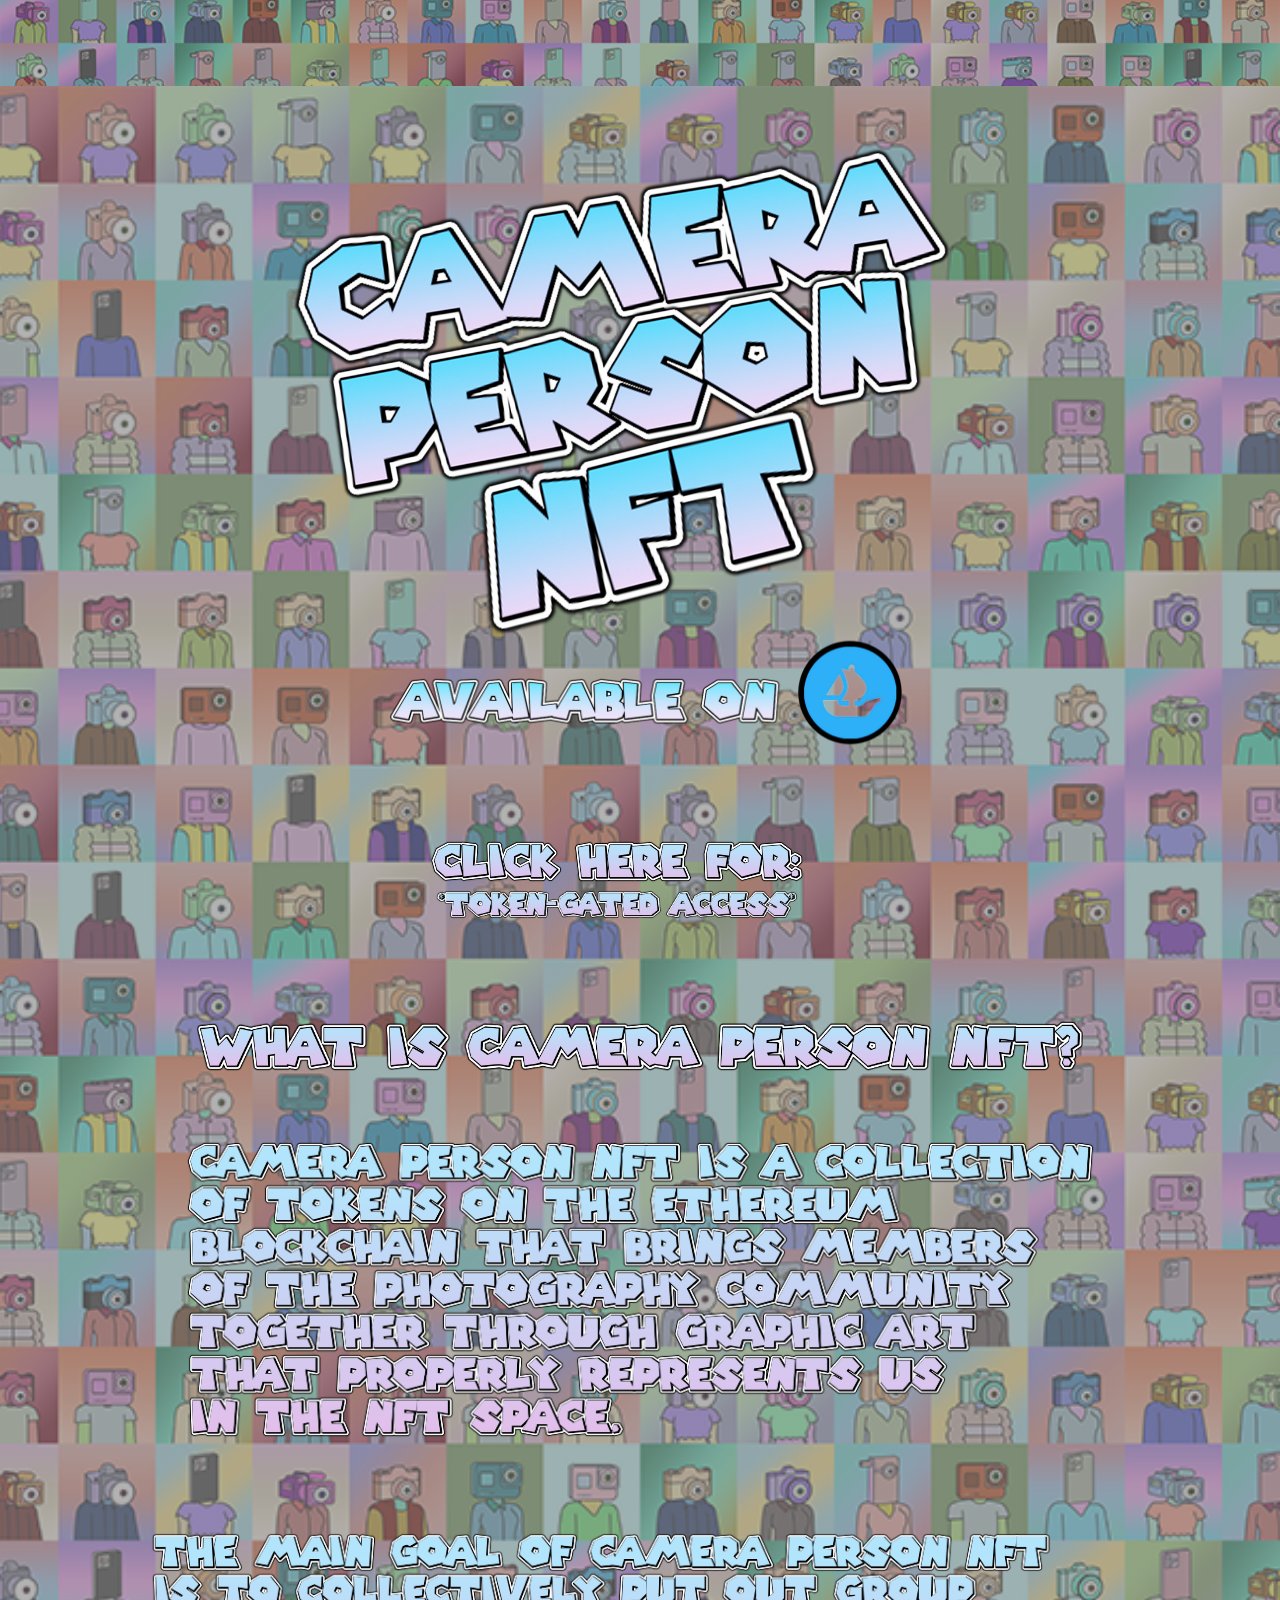
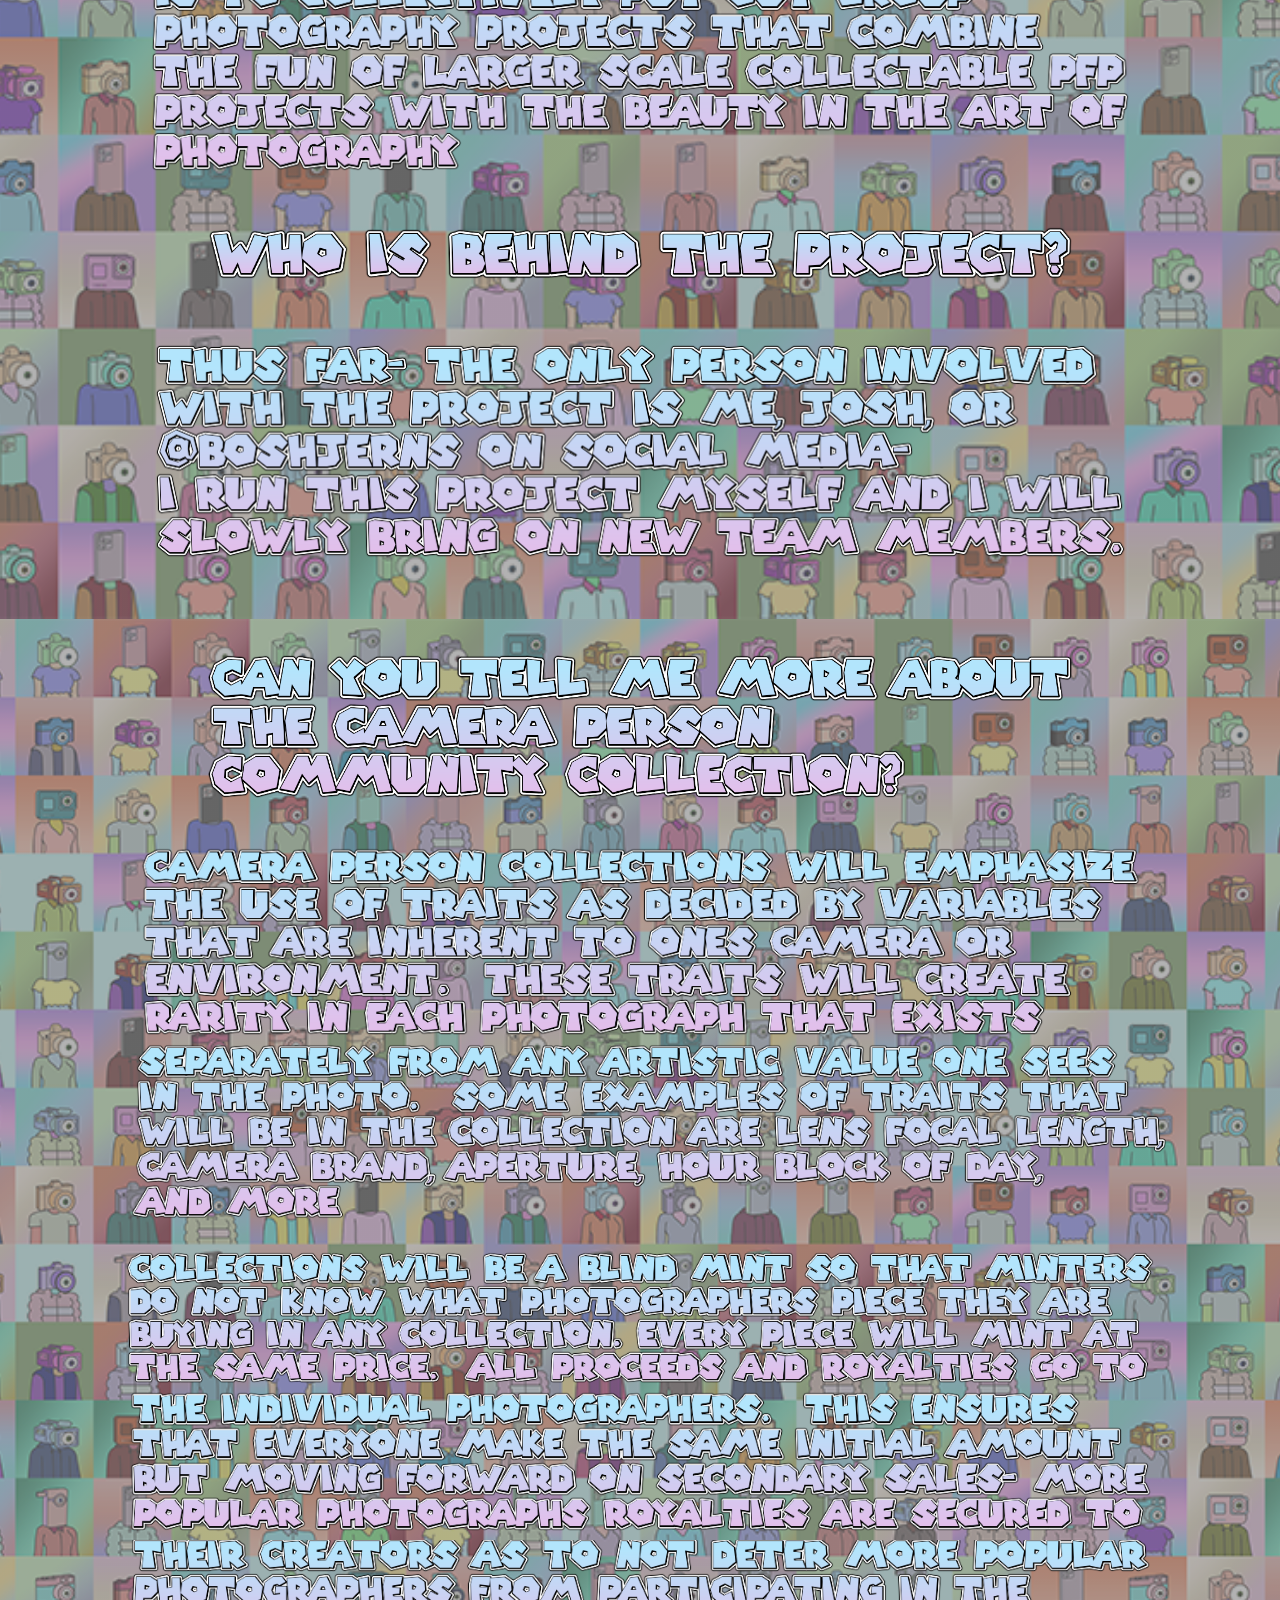
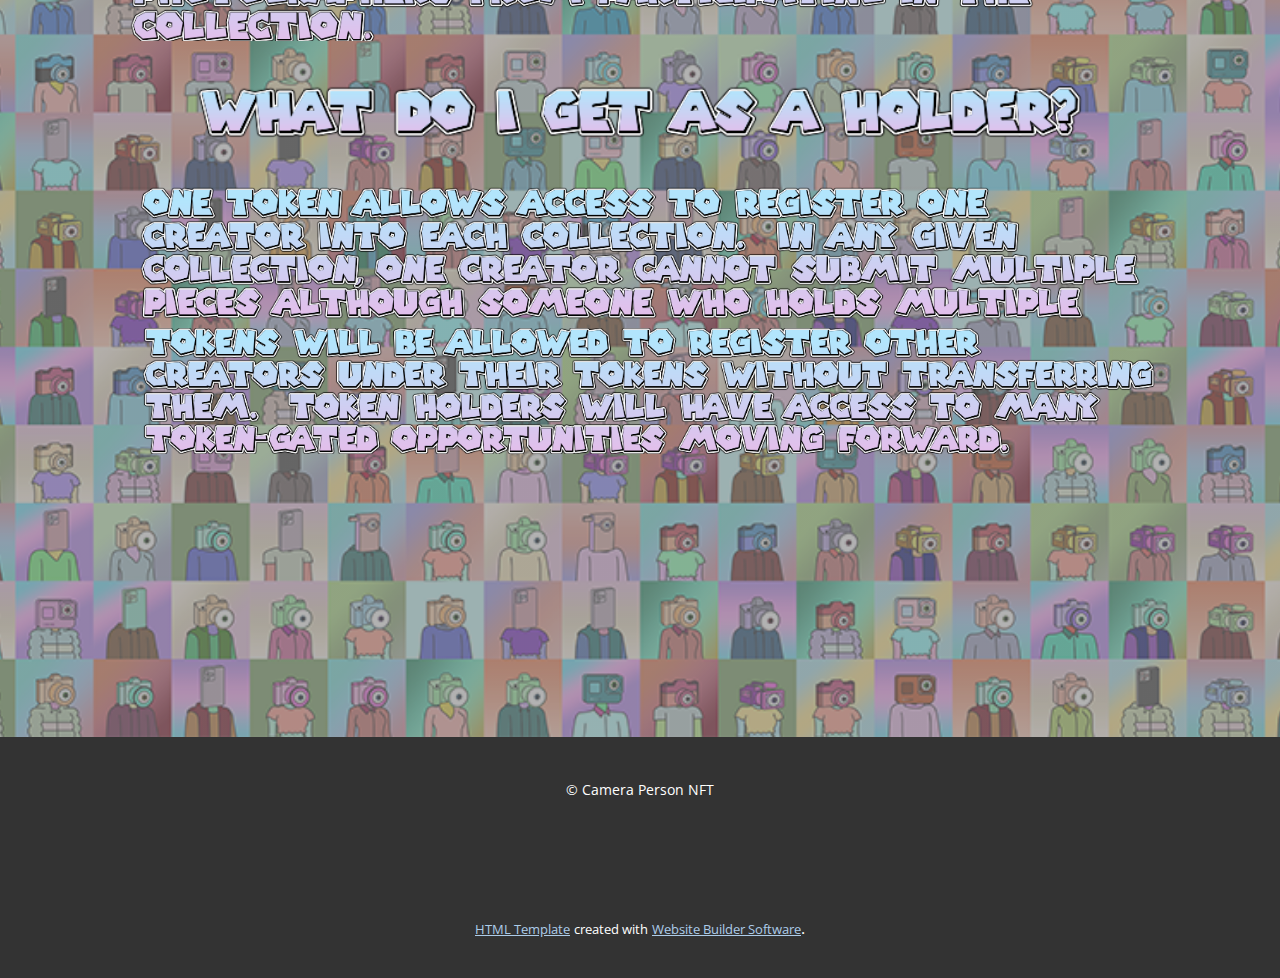
<file: index.html>
<!DOCTYPE html>
<html style="font-size: 16px;">
  <head>
    <meta name="viewport" content="width=device-width, initial-scale=1.0">
    <meta charset="utf-8">
    <meta name="keywords" content="">
    <meta name="description" content="">
    <meta name="page_type" content="np-template-header-footer-from-plugin">
    <title>Home</title>
    <link rel="stylesheet" href="nicepage.css" media="screen">
<link rel="stylesheet" href="Home.css" media="screen">
    <script class="u-script" type="text/javascript" src="jquery.js" defer=""></script>
    <script class="u-script" type="text/javascript" src="nicepage.js" defer=""></script>
    <meta name="generator" content="Nicepage 4.3.3, nicepage.com">
    <link id="u-theme-google-font" rel="stylesheet" href="https://fonts.googleapis.com/css?family=Roboto:100,100i,300,300i,400,400i,500,500i,700,700i,900,900i|Open+Sans:300,300i,400,400i,600,600i,700,700i,800,800i">
    
    
    
    <script type="application/ld+json">{
		"@context": "http://schema.org",
		"@type": "Organization",
		"name": ""
}</script>
    <meta name="theme-color" content="#478ac9">
    <meta property="og:title" content="Home">
    <meta property="og:type" content="website">
  </head>
  <body data-home-page="Home.html" data-home-page-title="Home" class="u-body"><header class="u-clearfix u-header u-image u-shading u-header" id="sec-4cdf" data-image-width="1000" data-image-height="1000"><div class="u-align-left u-clearfix u-sheet u-sheet-1"></div></header>
    <section class="u-clearfix u-image u-shading u-section-1" id="sec-ab5b" data-image-width="1000" data-image-height="1000">
      <div class="u-clearfix u-sheet u-sheet-1">
        <img class="u-image u-image-default u-image-1" src="images/logo4.png" alt="" data-image-width="4096" data-image-height="2160" data-href="https://opensea.io/collection/camera-person-nft" data-target="_blank">
        <img class="u-image u-image-default u-image-2" src="images/Untitled-11.png" alt="" data-image-width="4096" data-image-height="2160" data-href="https://opensea.io/collection/camera-person-nft" data-target="_blank">
        <img class="u-image u-image-default u-image-3" src="images/b379228e4717d2fc4ce991ebca63a04c.png" alt="" data-image-width="528" data-image-height="43" data-href="https://app.mintgate.io/go/AlJuyU0ekBUz/" data-target="_blank">
        <img class="u-image u-image-default u-image-4" src="images/b7e2d453cfdf4daa01d88ddd0cbfb1b0.png" alt="" data-image-width="374" data-image-height="43" data-href="https://app.mintgate.io/go/AlJuyU0ekBUz/" data-target="_blank">
        <img class="u-image u-image-default u-image-5" src="images/ba9095bd266eab6d550866ca8ffb31921.png" alt="" data-image-width="1524" data-image-height="89">
        <img class="u-image u-image-default u-image-6" src="images/2wd2wd2wd2wd2wd.png" alt="" data-image-width="919" data-image-height="301">
        <img class="u-image u-image-default u-image-7" src="images/3245df41450061b36d9fd478d226b4ca.png" alt="" data-image-width="1057" data-image-height="257">
        <img class="u-image u-image-default u-image-8" src="images/b3e7e9306bdb1a486f4b292aee40958d.png" alt="" data-image-width="1438" data-image-height="90">
        <img class="u-image u-image-default u-image-9" src="images/bebbf4133843eba9415fd0c6656542f7.png" alt="" data-image-width="974" data-image-height="215">
      </div>
    </section>
    <section class="u-clearfix u-image u-shading u-section-2" id="sec-9678" data-image-width="1000" data-image-height="1000">
      <div class="u-clearfix u-sheet u-sheet-1">
        <img class="u-image u-image-default u-image-1" src="images/beb778da90786876eabd8e989390b0c1.png" alt="" data-image-width="1559" data-image-height="261">
        <img class="u-image u-image-default u-image-2" src="images/a4ab0428219b9dc1cb8029a40a4f42372.png" alt="" data-image-width="1142" data-image-height="214">
        <img class="u-image u-image-default u-image-3" src="images/37995de6094ae5ba00cb97ea72b717081.png" alt="" data-image-width="1272" data-image-height="215">
        <img class="u-image u-image-default u-image-4" src="images/wadawddd1.png" alt="" data-image-width="1339" data-image-height="171">
        <img class="u-image u-image-default u-image-5" src="images/c15ea982ecf09c4fe7f5973f67bd37601.png" alt="" data-image-width="1253" data-image-height="171">
        <img class="u-image u-image-default u-image-6" src="images/4475fb5628a20978828ba4660564612b1.png" alt="" data-image-width="1231" data-image-height="129">
        <img class="u-image u-image-default u-image-7" src="images/98332e32f37b7051fd50ea570aad5b80.png" alt="" data-image-width="718" data-image-height="43">
        <img class="u-image u-image-default u-image-8" src="images/80151ae41d02f492c38bf09637ae9c00.png" alt="" data-image-width="1295" data-image-height="171">
        <img class="u-image u-image-default u-image-9" src="images/2df2893b3e77220b3e135f8a56b65967.png" alt="" data-image-width="1355" data-image-height="171">
      </div>
    </section>
    
    
    <footer class="u-align-center u-clearfix u-footer u-grey-80 u-footer" id="sec-1536"><div class="u-clearfix u-sheet u-sheet-1">
        <p class="u-small-text u-text u-text-variant u-text-1"> ©&nbsp;Camera Person NFT</p>
      </div></footer>
    <section class="u-backlink u-clearfix u-grey-80">
      <a class="u-link" href="https://nicepage.com/html-templates" target="_blank">
        <span>HTML Template</span>
      </a>
      <p class="u-text">
        <span>created with</span>
      </p>
      <a class="u-link" href="" target="_blank">
        <span>Website Builder Software</span>
      </a>. 
    </section>
  </body>
</html>
</file>
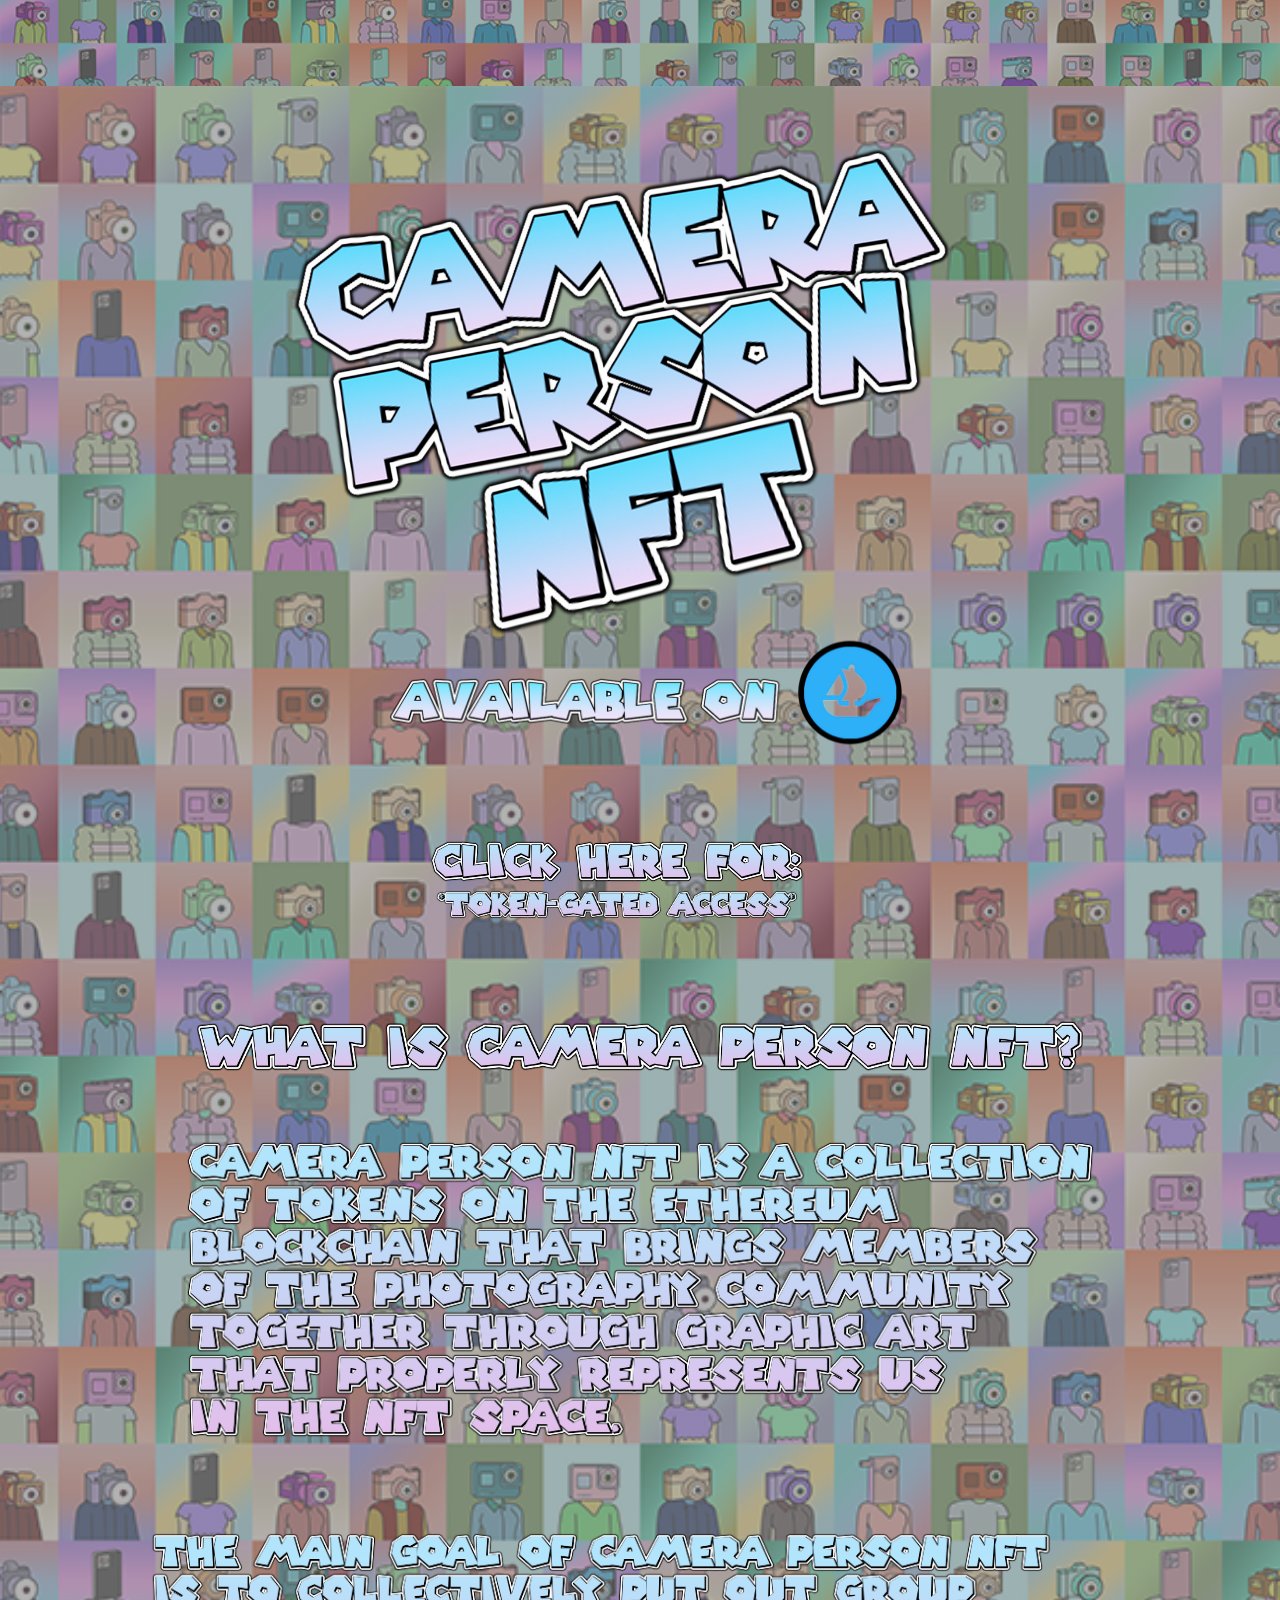
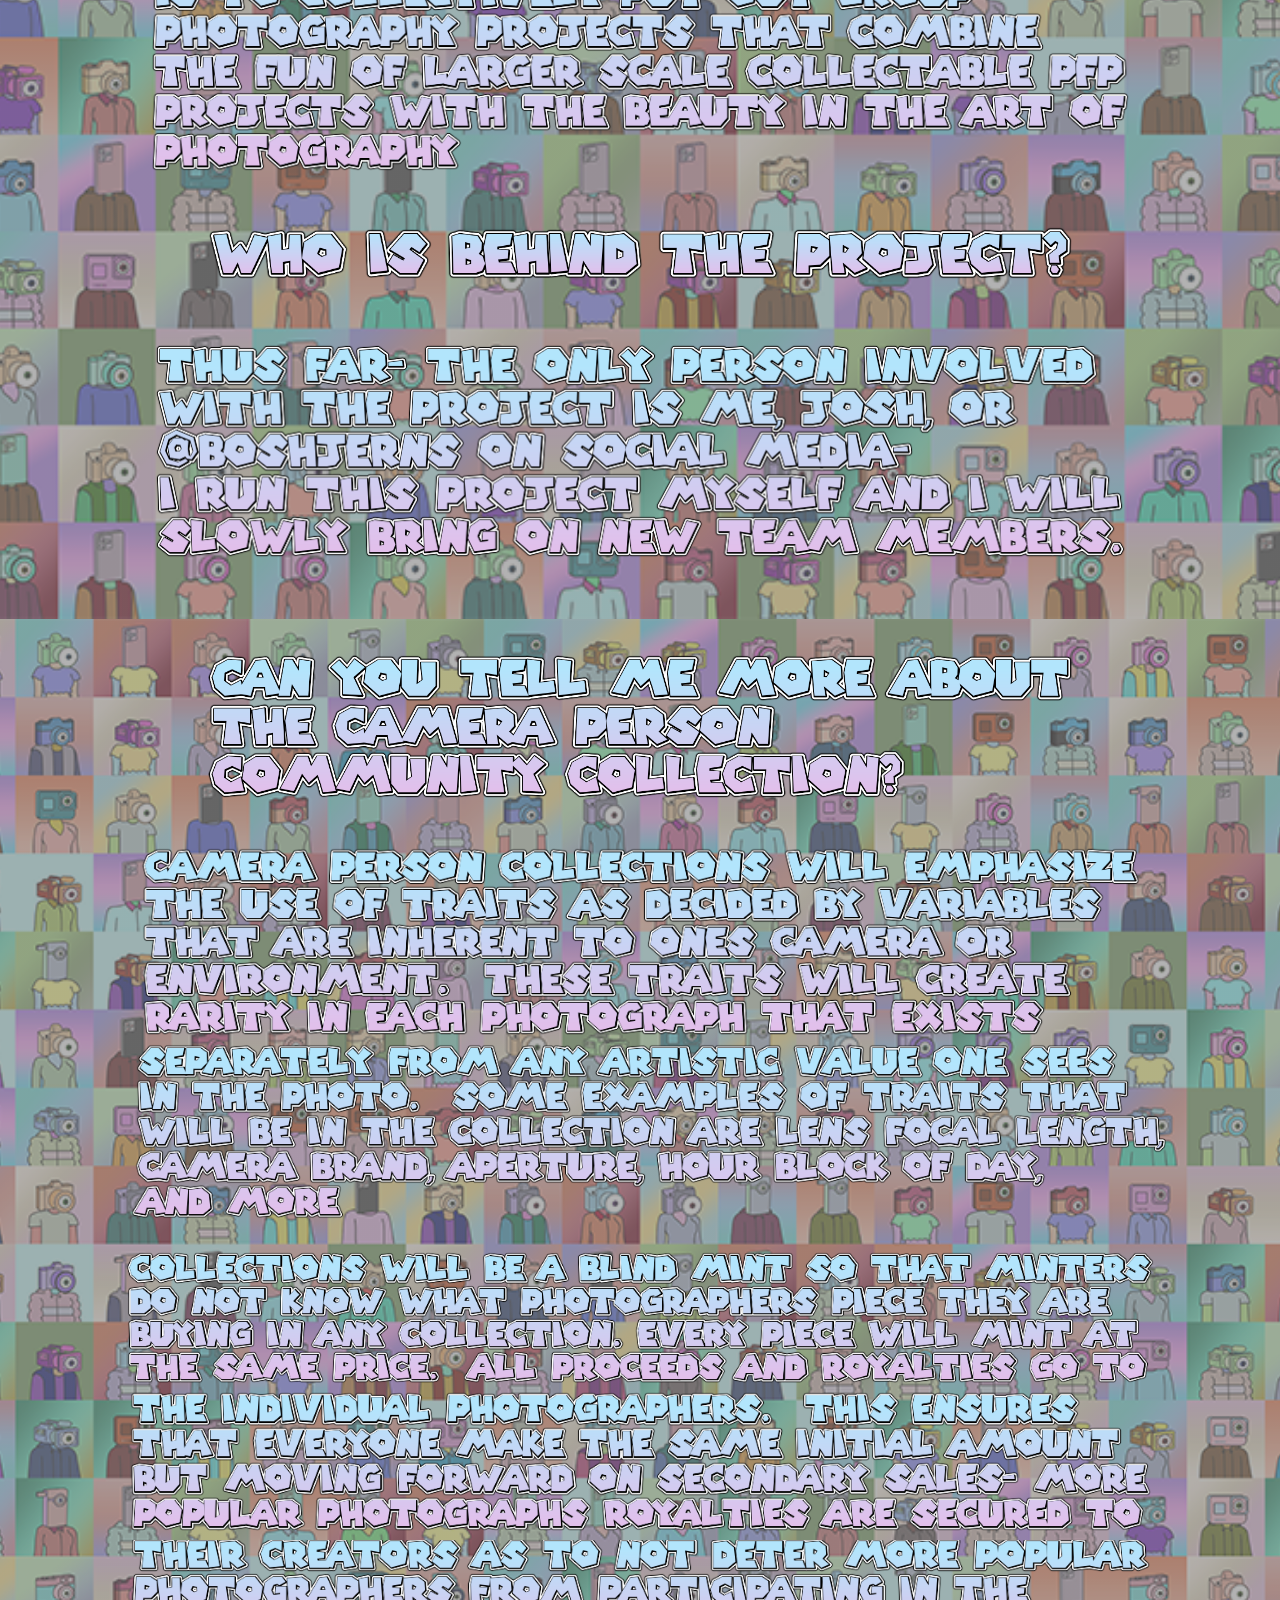
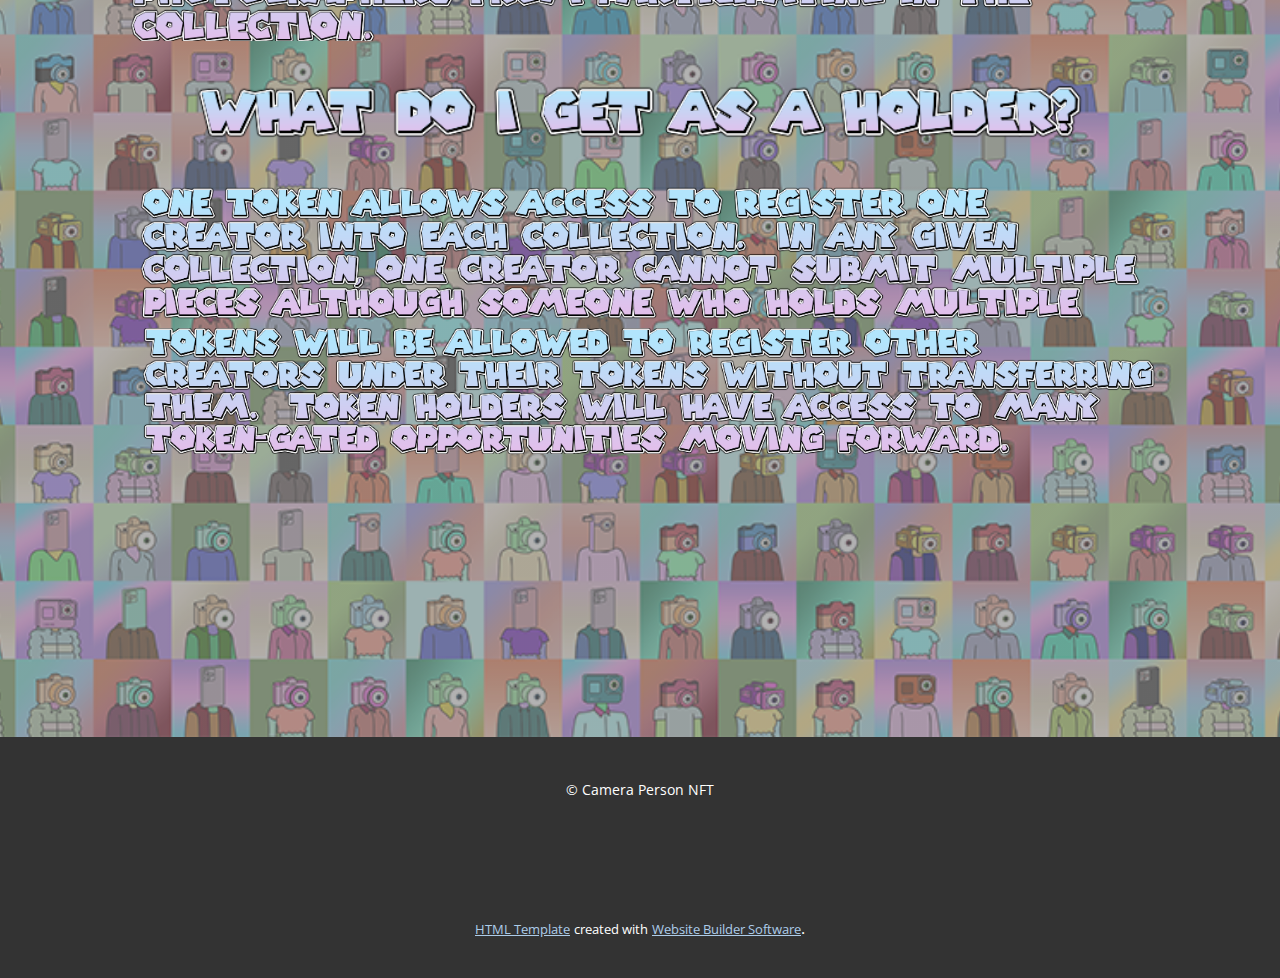
<file: Home.html>
<!DOCTYPE html>
<html style="font-size: 16px;">
  <head>
    <meta name="viewport" content="width=device-width, initial-scale=1.0">
    <meta charset="utf-8">
    <meta name="keywords" content="">
    <meta name="description" content="">
    <meta name="page_type" content="np-template-header-footer-from-plugin">
    <title>Home</title>
    <link rel="stylesheet" href="nicepage.css" media="screen">
<link rel="stylesheet" href="Home.css" media="screen">
    <script class="u-script" type="text/javascript" src="jquery.js" defer=""></script>
    <script class="u-script" type="text/javascript" src="nicepage.js" defer=""></script>
    <meta name="generator" content="Nicepage 4.3.3, nicepage.com">
    <link id="u-theme-google-font" rel="stylesheet" href="https://fonts.googleapis.com/css?family=Roboto:100,100i,300,300i,400,400i,500,500i,700,700i,900,900i|Open+Sans:300,300i,400,400i,600,600i,700,700i,800,800i">
    
    
    
    <script type="application/ld+json">{
		"@context": "http://schema.org",
		"@type": "Organization",
		"name": ""
}</script>
    <meta name="theme-color" content="#478ac9">
    <meta property="og:title" content="Home">
    <meta property="og:type" content="website">
  </head>
  <body class="u-body"><header class="u-clearfix u-header u-image u-shading u-header" id="sec-4cdf" data-image-width="1000" data-image-height="1000"><div class="u-align-left u-clearfix u-sheet u-sheet-1"></div></header>
    <section class="u-clearfix u-image u-shading u-section-1" id="sec-ab5b" data-image-width="1000" data-image-height="1000">
      <div class="u-clearfix u-sheet u-sheet-1">
        <img class="u-image u-image-default u-image-1" src="images/logo4.png" alt="" data-image-width="4096" data-image-height="2160" data-href="https://opensea.io/collection/camera-person-nft" data-target="_blank">
        <img class="u-image u-image-default u-image-2" src="images/Untitled-11.png" alt="" data-image-width="4096" data-image-height="2160" data-href="https://opensea.io/collection/camera-person-nft" data-target="_blank">
        <img class="u-image u-image-default u-image-3" src="images/b379228e4717d2fc4ce991ebca63a04c.png" alt="" data-image-width="528" data-image-height="43" data-href="https://app.mintgate.io/go/AlJuyU0ekBUz/" data-target="_blank">
        <img class="u-image u-image-default u-image-4" src="images/b7e2d453cfdf4daa01d88ddd0cbfb1b0.png" alt="" data-image-width="374" data-image-height="43" data-href="https://app.mintgate.io/go/AlJuyU0ekBUz/" data-target="_blank">
        <img class="u-image u-image-default u-image-5" src="images/ba9095bd266eab6d550866ca8ffb31921.png" alt="" data-image-width="1524" data-image-height="89">
        <img class="u-image u-image-default u-image-6" src="images/2wd2wd2wd2wd2wd.png" alt="" data-image-width="919" data-image-height="301">
        <img class="u-image u-image-default u-image-7" src="images/3245df41450061b36d9fd478d226b4ca.png" alt="" data-image-width="1057" data-image-height="257">
        <img class="u-image u-image-default u-image-8" src="images/b3e7e9306bdb1a486f4b292aee40958d.png" alt="" data-image-width="1438" data-image-height="90">
        <img class="u-image u-image-default u-image-9" src="images/bebbf4133843eba9415fd0c6656542f7.png" alt="" data-image-width="974" data-image-height="215">
      </div>
    </section>
    <section class="u-clearfix u-image u-shading u-section-2" id="sec-9678" data-image-width="1000" data-image-height="1000">
      <div class="u-clearfix u-sheet u-sheet-1">
        <img class="u-image u-image-default u-image-1" src="images/beb778da90786876eabd8e989390b0c1.png" alt="" data-image-width="1559" data-image-height="261">
        <img class="u-image u-image-default u-image-2" src="images/a4ab0428219b9dc1cb8029a40a4f42372.png" alt="" data-image-width="1142" data-image-height="214">
        <img class="u-image u-image-default u-image-3" src="images/37995de6094ae5ba00cb97ea72b717081.png" alt="" data-image-width="1272" data-image-height="215">
        <img class="u-image u-image-default u-image-4" src="images/wadawddd1.png" alt="" data-image-width="1339" data-image-height="171">
        <img class="u-image u-image-default u-image-5" src="images/c15ea982ecf09c4fe7f5973f67bd37601.png" alt="" data-image-width="1253" data-image-height="171">
        <img class="u-image u-image-default u-image-6" src="images/4475fb5628a20978828ba4660564612b1.png" alt="" data-image-width="1231" data-image-height="129">
        <img class="u-image u-image-default u-image-7" src="images/98332e32f37b7051fd50ea570aad5b80.png" alt="" data-image-width="718" data-image-height="43">
        <img class="u-image u-image-default u-image-8" src="images/80151ae41d02f492c38bf09637ae9c00.png" alt="" data-image-width="1295" data-image-height="171">
        <img class="u-image u-image-default u-image-9" src="images/2df2893b3e77220b3e135f8a56b65967.png" alt="" data-image-width="1355" data-image-height="171">
      </div>
    </section>
    
    
    <footer class="u-align-center u-clearfix u-footer u-grey-80 u-footer" id="sec-1536"><div class="u-clearfix u-sheet u-sheet-1">
        <p class="u-small-text u-text u-text-variant u-text-1"> ©&nbsp;Camera Person NFT</p>
      </div></footer>
    <section class="u-backlink u-clearfix u-grey-80">
      <a class="u-link" href="https://nicepage.com/html-templates" target="_blank">
        <span>HTML Template</span>
      </a>
      <p class="u-text">
        <span>created with</span>
      </p>
      <a class="u-link" href="" target="_blank">
        <span>Website Builder Software</span>
      </a>. 
    </section>
  </body>
</html>
</file>
